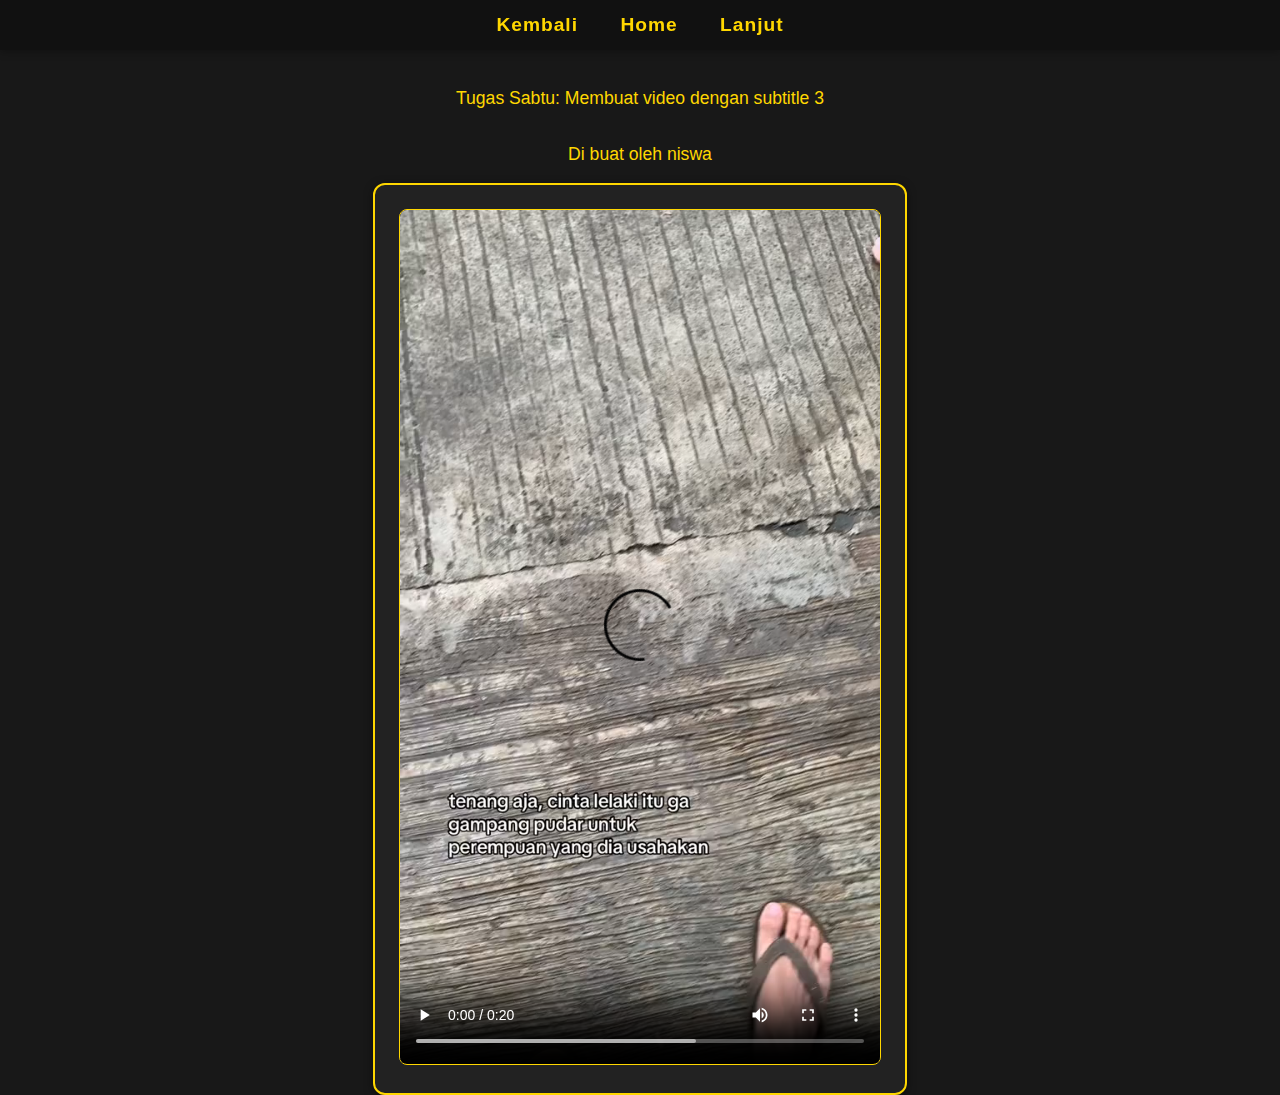
<file: halaman projek/halaman projek video subtitle 3.html>
<!DOCTYPE html>
<html lang="id">
<head>
    <meta charset="UTF-8">
    <title>Video dengan Subtitle 3</title>
    <style>
        body {
            display: flex;
            flex-direction: column;
            justify-content: center;
            align-items: center;
            min-height: 100vh;
            margin: 0;
            background: #181818;
            font-family: Arial, sans-serif;
        }
        .navbar {
            position: fixed;
            top: 0;
            left: 0;
            width: 100%;
            background: #111;
            color: #ffd700;
            padding: 14px 0;
            text-align: center;
            font-size: 1.2em;
            letter-spacing: 1px;
            box-shadow: 0 2px 8px rgba(0,0,0,0.3);
            z-index: 1000;
            margin-bottom: 0;
        }
        .navbar a {
            color: #ffd700;
            text-decoration: none;
            margin: 0 18px;
            font-weight: bold;
            transition: color 0.2s;
        }
        .navbar a:hover {
            color: #fffbe6;
        }
        main {
            width: 100%;
            display: flex;
            flex-direction: column;
            align-items: center;
            margin-top: 70px; /* beri jarak agar konten tidak tertutup navbar */
        }
        .video-container {
            background: #222;
            padding: 24px;
            border-radius: 12px;
            box-shadow: 0 2px 8px rgba(0,0,0,0.5);
            border: 2px solid #ffd700;
        }
        p {
            color: #ffd700;
            font-size: 1.1em;
            margin-bottom: 18px;
        }
        video {
            border-radius: 8px;
            border: 1.5px solid #ffd700;
            background: #000;
        }
    </style>
</head>
<body>
    <nav class="navbar">
        <a href="halaman projek video subtitle 2.html">Kembali</a>
        <a href="tes.html">Home</a>
        <a href="halaman projek video subtitle 4.html">Lanjut</a>
    </nav>
    <main>
        <p>Tugas Sabtu: Membuat video dengan subtitle 3</p>
        <p>Di buat oleh niswa</p>
        <div class="video-container">
            <video width="480" controls>
                <source src="video/ssstik.io_@mhmmddbintangg_1747979201463.mp4" type="video/mp4">
                <track src="subtitle/niswa sub.vvt" kind="subtitles" srclang="id" label="Bahasa Indonesia" default>
                Browser Anda tidak mendukung tag video.
            </video>
        </div>
    </main>
</body>
</html>
</file>
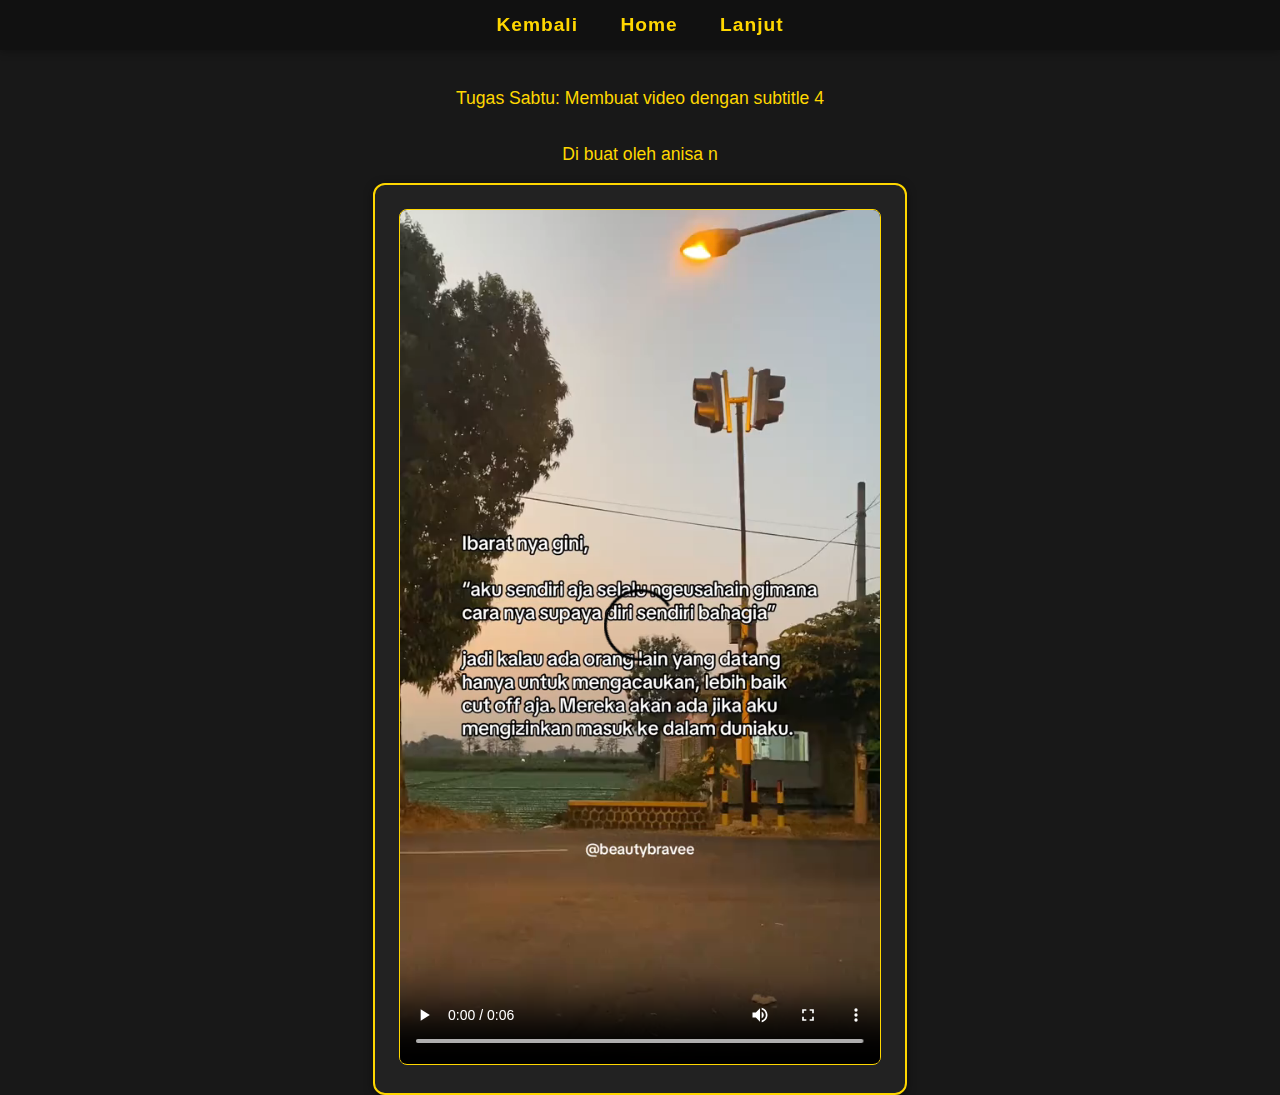
<file: halaman projek/halaman projek video subtitle 4.html>
<!DOCTYPE html>
<html lang="id">
<head>
    <meta charset="UTF-8">
    <title>Video dengan Subtitle 4</title>
    <style>
        body {
            display: flex;
            flex-direction: column;
            justify-content: center;
            align-items: center;
            min-height: 100vh;
            margin: 0;
            background: #181818;
            font-family: Arial, sans-serif;
        }
        .navbar {
            position: fixed;
            top: 0;
            left: 0;
            width: 100%;
            background: #111;
            color: #ffd700;
            padding: 14px 0;
            text-align: center;
            font-size: 1.2em;
            letter-spacing: 1px;
            box-shadow: 0 2px 8px rgba(0,0,0,0.3);
            z-index: 1000;
            margin-bottom: 0;
        }
        .navbar a {
            color: #ffd700;
            text-decoration: none;
            margin: 0 18px;
            font-weight: bold;
            transition: color 0.2s;
        }
        .navbar a:hover {
            color: #fffbe6;
        }
        main {
            width: 100%;
            display: flex;
            flex-direction: column;
            align-items: center;
            margin-top: 70px; /* beri jarak agar konten tidak tertutup navbar */
        }
        .video-container {
            background: #222;
            padding: 24px;
            border-radius: 12px;
            box-shadow: 0 2px 8px rgba(0,0,0,0.5);
            border: 2px solid #ffd700;
        }
        p {
            color: #ffd700;
            font-size: 1.1em;
            margin-bottom: 18px;
        }
        video {
            border-radius: 8px;
            border: 1.5px solid #ffd700;
            background: #000;
        }
    </style>
</head>
<body>
    <nav class="navbar">
        <a href="halaman projek video subtitle 3.html">Kembali</a>
        <a href="tes.html">Home</a>
        <a href="">Lanjut</a>
    </nav>
    <main>
        <p>Tugas Sabtu: Membuat video dengan subtitle 4</p>
        <p>Di buat oleh anisa n</p>
        <div class="video-container">
            <video width="480" controls>
                <source src="video/ssstik.io_@beautybravee_1748270184210.mp4" type="video/mp4">
                <track src="subtitle/anisan sub.vvt" kind="subtitles" srclang="id" label="Bahasa Indonesia" default>
                Browser Anda tidak mendukung tag video.
            </video>
        </div>
    </main>
</body>
</html>
</file>
